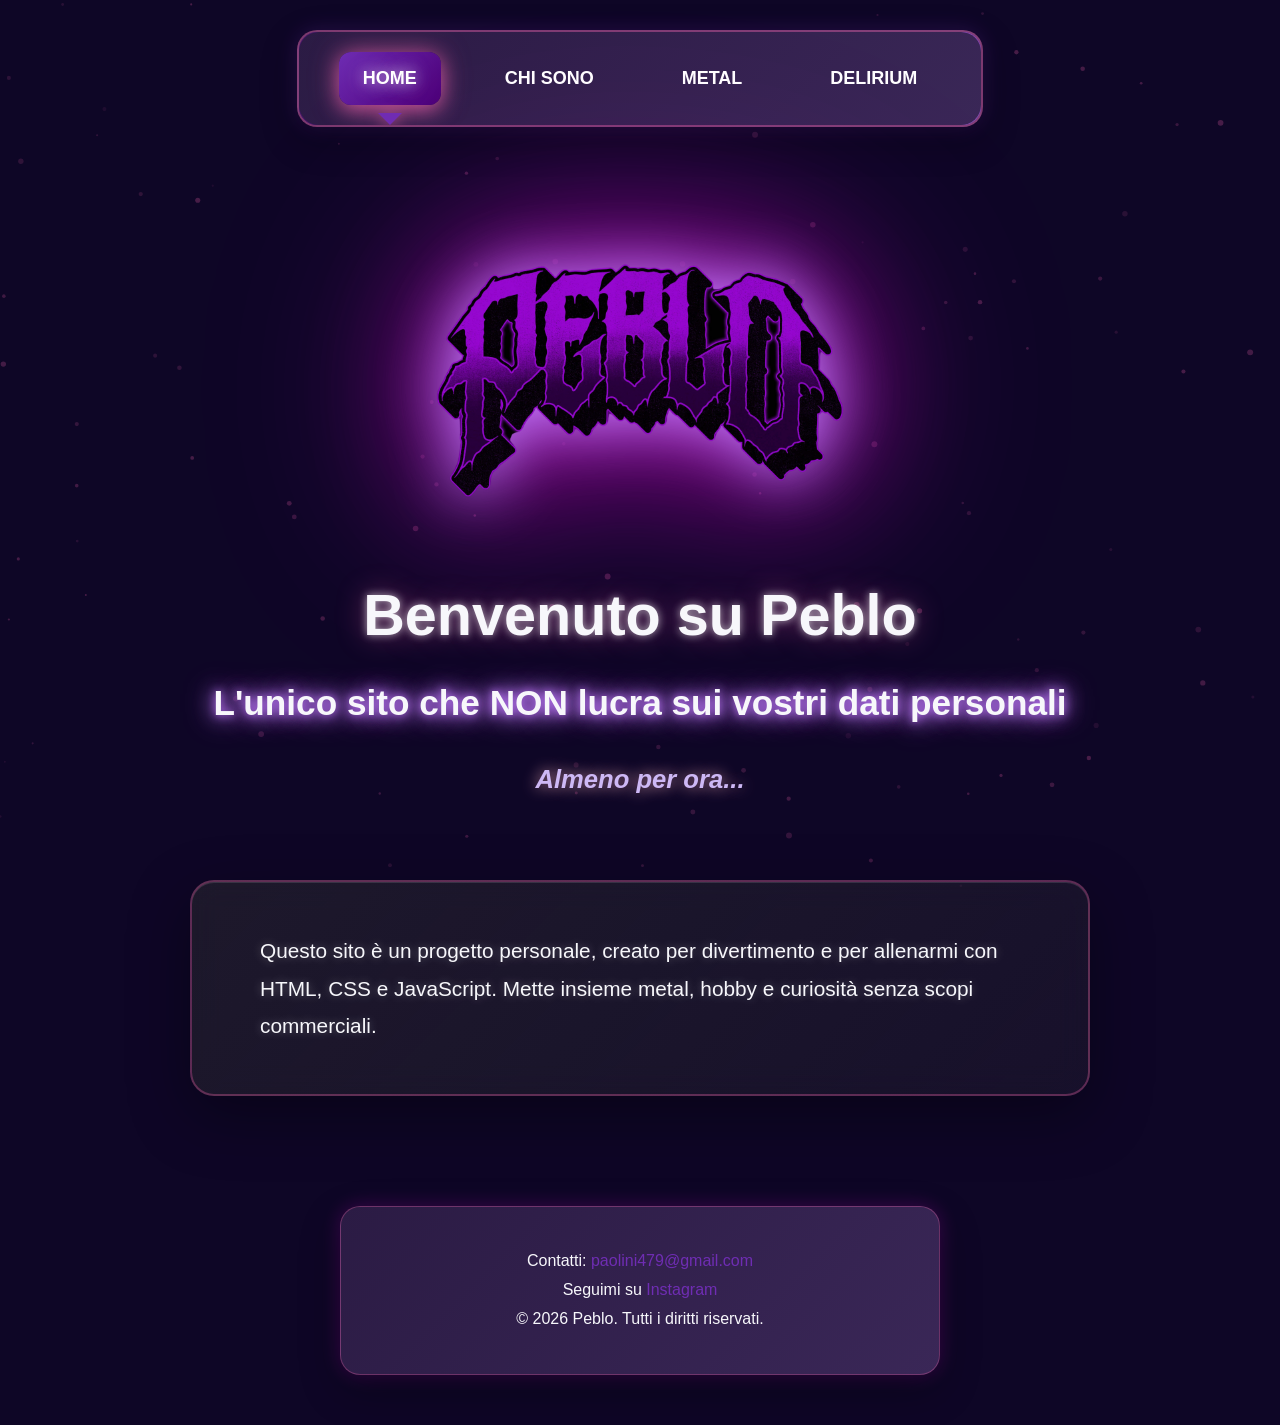
<file: index.html>
<!DOCTYPE html>
<html lang="it">
<head>
    <meta charset="UTF-8">
    <meta name="viewport" content="width=device-width, initial-scale=1.0">
    <meta name="description" content="Peblo The Site: progetto personale su tecnologia, metal e sviluppo web.">
    <title>Peblo The Site</title>
    <link rel="stylesheet" href="stilehomepage.css">
    <script src="index.js" defer></script>
</head>
<body>
    <div class="page-container">
        <header class="header">
            <nav class="navigation" aria-label="Navigazione principale">
                <ul class="nav-list">
                    <li class="nav-item active">
                        <a href="index.html" class="nav-link" aria-current="page">HOME</a>
                    </li>
                    <li class="nav-item">
                        <a href="aboutus.html" class="nav-link">CHI SONO</a>
                    </li>
                    <li class="nav-item">
                        <a href="metal.html" class="nav-link">METAL</a>
                    </li>
                    <li class="nav-item">
                        <a href="delirium.html" class="nav-link">DELIRIUM</a>
                    </li>
                </ul>
            </nav>
        </header>

        <main class="main-content" id="main-content">
            <section class="hero-section">
                <div class="logo-wrapper">
                    <img src="images/logo.png" alt="Logo Peblo" class="logo">
                </div>
                <div class="hero-content">
                    <h1 class="title-primary fade-in">Benvenuto su Peblo</h1>
                    <h2 class="title-secondary fade-in delay-1">L&apos;unico sito che NON lucra sui vostri dati personali</h2>
                    <h3 class="title-tertiary fade-in delay-2">Almeno per ora...</h3>
                </div>
            </section>

            <section class="content-section">
                <article class="content-box">
                    <div class="text-block">
                        <p class="description fade-in delay-3">
                            Questo sito è un progetto personale, creato per divertimento e per allenarmi con HTML, CSS e JavaScript. Mette insieme metal, hobby e curiosità senza scopi commerciali.
                        </p>
                    </div>
                </article>
            </section>
        </main>

        <footer class="footer">
            <div class="footer-content">
                <p class="footer-text">
                    Contatti: <a href="mailto:paolini479@gmail.com" class="footer-link">paolini479@gmail.com</a><br>
                    Seguimi su <a href="https://instagram.com/ilpeblo" target="_blank" rel="noopener noreferrer" class="footer-link">Instagram</a><br>
                    &copy; 2026 Peblo. Tutti i diritti riservati.
                </p>
            </div>
        </footer>
    </div>
</body>
</html>
</file>
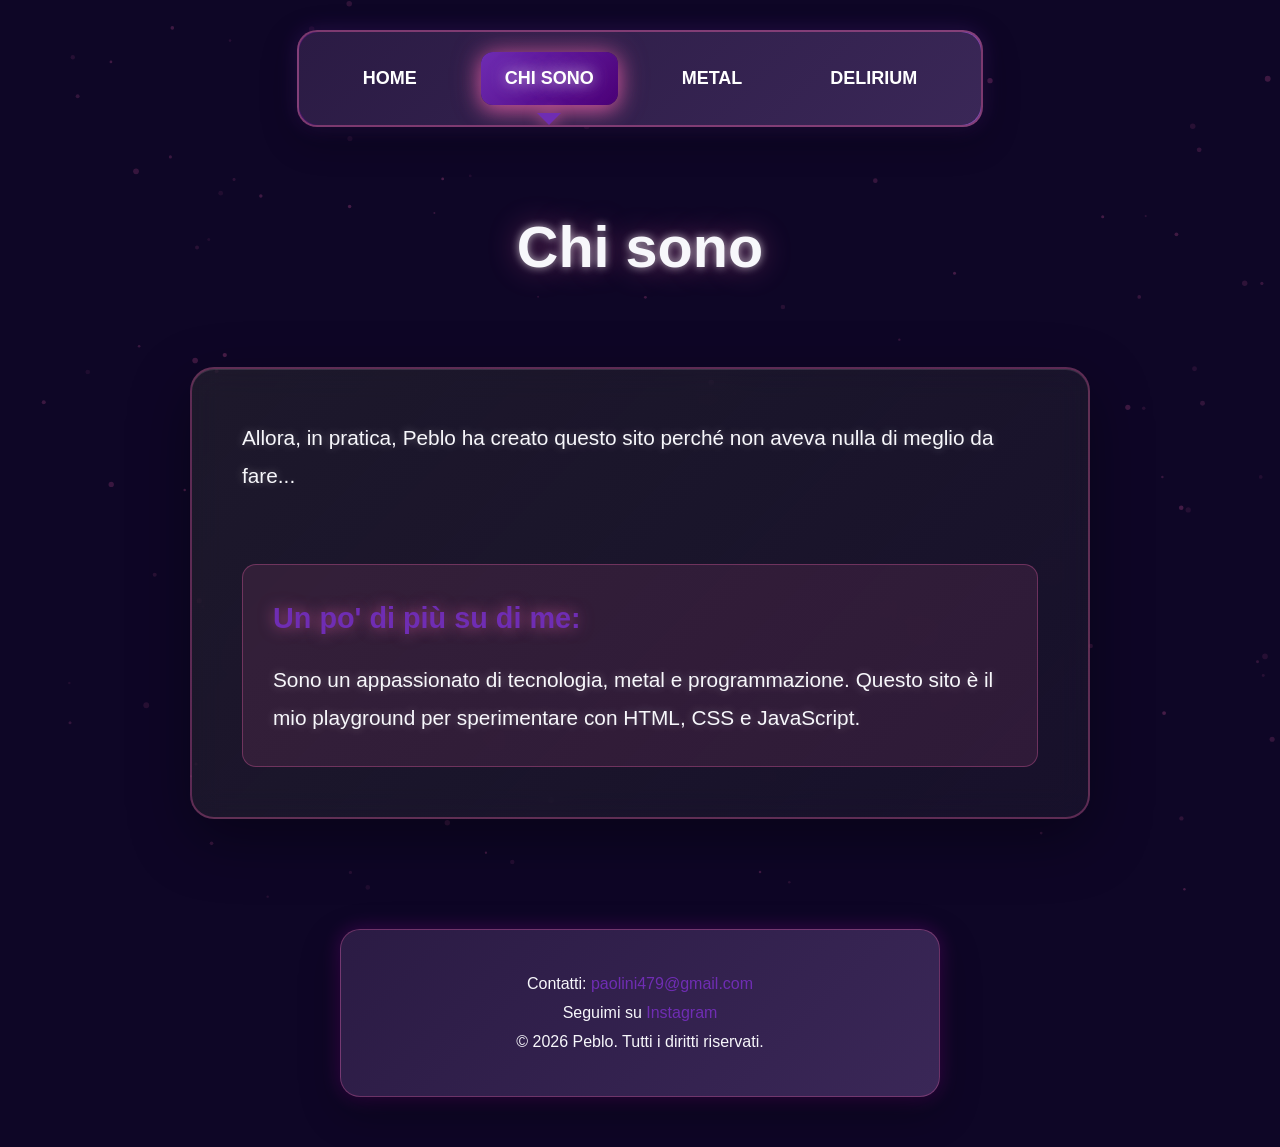
<file: aboutus.html>
<!DOCTYPE html>
<html lang="it">
<head>
    <meta charset="UTF-8">
    <meta name="viewport" content="width=device-width, initial-scale=1.0">
    <meta name="description" content="Chi e Peblo: tecnologia, metal e passione per la programmazione.">
    <title>Peblo - Chi Sono</title>
    <link rel="stylesheet" href="stilehomepage.css">
    <script src="index.js" defer></script>
</head>
<body>
    <div class="page-container">
        <header class="header">
            <nav class="navigation" aria-label="Navigazione principale">
                <ul class="nav-list">
                    <li class="nav-item">
                        <a href="index.html" class="nav-link">HOME</a>
                    </li>
                    <li class="nav-item active">
                        <a href="aboutus.html" class="nav-link" aria-current="page">CHI SONO</a>
                    </li>
                    <li class="nav-item">
                        <a href="metal.html" class="nav-link">METAL</a>
                    </li>
                    <li class="nav-item">
                        <a href="delirium.html" class="nav-link">DELIRIUM</a>
                    </li>
                </ul>
            </nav>
        </header>

        <main class="main-content" id="main-content">
            <section class="hero-section">
                <div class="hero-content">
                    <h1 class="title-primary fade-in">Chi sono</h1>
                </div>
            </section>

            <section class="content-section">
                <article class="content-box">
                    <div class="about-content">
                        <p class="description fade-in delay-1">
                            Allora, in pratica, Peblo ha creato questo sito perché non aveva nulla di meglio da fare...
                        </p>
                        <section class="about-details fade-in delay-2">
                            <h2 class="subtitle">Un po&apos; di più su di me:</h2>
                            <p class="description">
                                Sono un appassionato di tecnologia, metal e programmazione. Questo sito è il mio playground per sperimentare con HTML, CSS e JavaScript.
                            </p>
                        </section>
                    </div>
                </article>
            </section>
        </main>

        <footer class="footer">
            <div class="footer-content">
                <p class="footer-text">
                    Contatti: <a href="mailto:paolini479@gmail.com" class="footer-link">paolini479@gmail.com</a><br>
                    Seguimi su <a href="https://instagram.com/ilpeblo" target="_blank" rel="noopener noreferrer" class="footer-link">Instagram</a><br>
                    &copy; 2026 Peblo. Tutti i diritti riservati.
                </p>
            </div>
        </footer>
    </div>
</body>
</html>
</file>
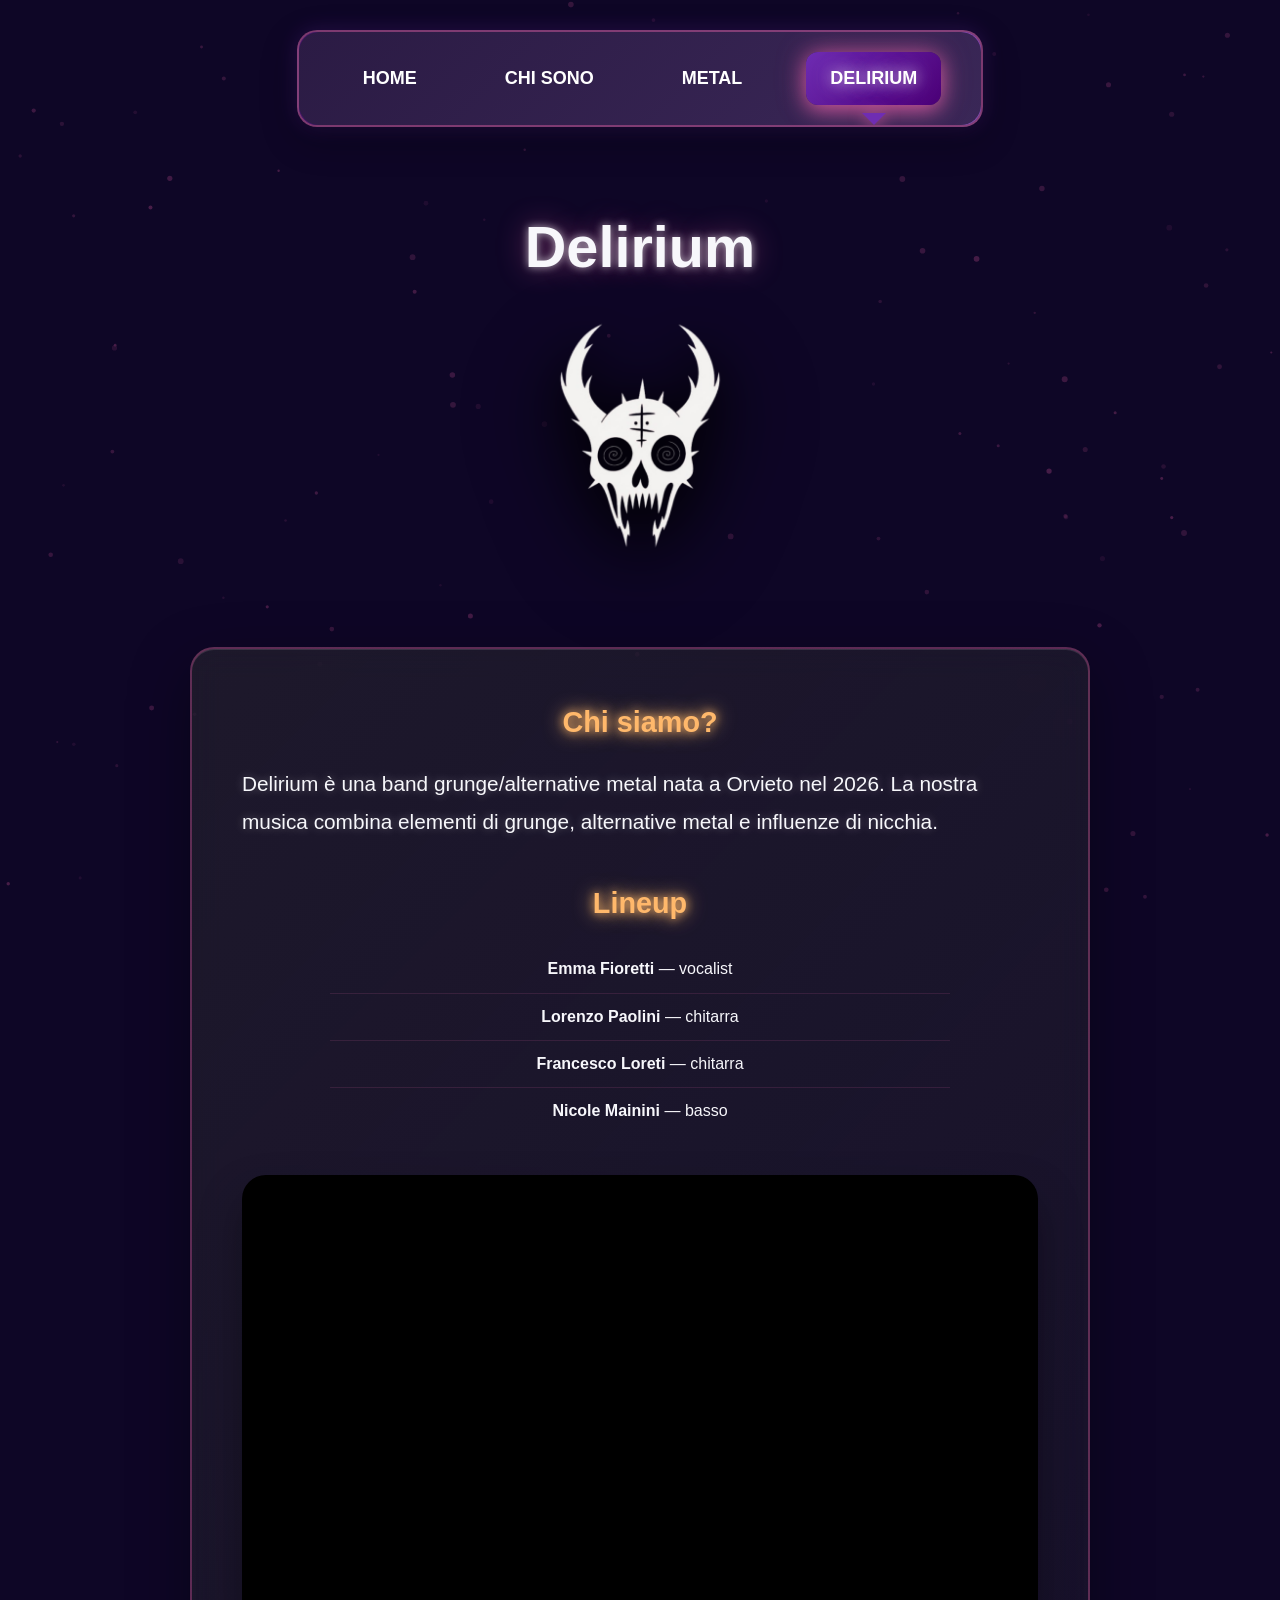
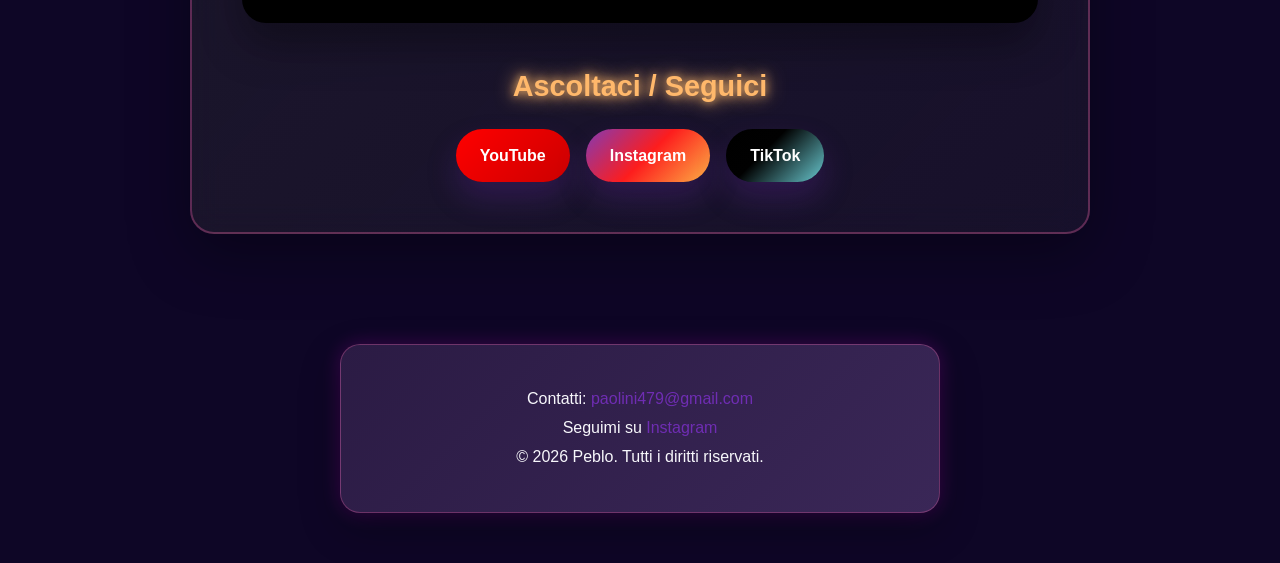
<file: delirium.html>
<!DOCTYPE html>
<html lang="it">
<head>
    <meta charset="UTF-8">
    <meta name="viewport" content="width=device-width, initial-scale=1.0">
    <meta name="description" content="Scopri Delirium, la band grunge/alternative metal di Orvieto. Ascolta la loro musica, guarda i video e seguici sui social media.">
    <title>Peblo - Delirium</title>
    <link rel="stylesheet" href="stilehomepage.css">
    <script src="index.js" defer></script>
</head>
<body>
    <div class="page-container">
        <header class="header">
            <nav class="navigation" aria-label="Navigazione principale">
                <ul class="nav-list">
                    <li class="nav-item">
                        <a href="index.html" class="nav-link">HOME</a>
                    </li>
                    <li class="nav-item">
                        <a href="aboutus.html" class="nav-link">CHI SONO</a>
                    </li>
                    <li class="nav-item">
                        <a href="metal.html" class="nav-link">METAL</a>
                    </li>
                    <li class="nav-item active">
                        <a href="delirium.html" class="nav-link" aria-current="page">DELIRIUM</a>
                    </li>
                </ul>
            </nav>
        </header>

        <main class="main-content" id="main-content">
            <section class="hero-section">
                <div class="hero-content">
                    <div class="hero-title-with-logo fade-in">
                        <h1 class="title-primary">Delirium</h1>
                        <img src="images/deliriumlogo.png" alt="Logo Delirium" class="delirium-logo">
                    </div>
                </div>
            </section>

            <section class="content-section">
                <article class="content-box">
                    <div class="metal-content">
                        <section class="bands-section fade-in delay-4">
                            <h2 class="subtitle metal-subtitle">Chi siamo?</h2>
                            <p class="description">
                                Delirium è una band grunge/alternative metal nata a Orvieto nel 2026. La nostra musica combina elementi di grunge, alternative metal e influenze di nicchia.
                            </p>
                        </section>

                        <section class="bands-section fade-in delay-4">
                            <h2 class="subtitle metal-subtitle">Lineup</h2>
                            <ul class="band-list">
                                <li><strong>Emma Fioretti</strong> — vocalist</li>
                                <li><strong>Lorenzo Paolini</strong> — chitarra</li>
                                <li><strong>Francesco Loreti</strong> — chitarra</li>
                                <li><strong>Nicole Mainini</strong> — basso</li>
                            </ul>
                        </section>

                        <section class="bands-section fade-in delay-4">
                            <div class="video-player">
                                <iframe
                                    src="https://www.youtube.com/embed/uw5LBiUUADI?si=-y37rN3elTQa0iTw"
                                    title="Video Delirium"
                                    allow="accelerometer; autoplay; clipboard-write; encrypted-media; gyroscope; picture-in-picture"
                                    allowfullscreen>
                                </iframe>
                            </div>
                        </section>

                        <section class="bands-section fade-in delay-3">
                            <h2 class="subtitle metal-subtitle">Ascoltaci / Seguici</h2>
                            <div class="band-actions">
                                <a href="https://www.youtube.com/@0Delirium-u1p" target="_blank" rel="noopener noreferrer" class="band-action youtube">YouTube</a>
                                <a href="https://instagram.com/0delirium_" target="_blank" rel="noopener noreferrer" class="band-action instagram">Instagram</a>
                                <a href="https://www.tiktok.com/@0delirium_" target="_blank" rel="noopener noreferrer" class="band-action tiktok">TikTok</a>
                            </div>
                        </section>
                    </div>
                </article>
            </section>
        </main>

        <footer class="footer">
            <div class="footer-content">
                <p class="footer-text">
                    Contatti: <a href="mailto:paolini479@gmail.com" class="footer-link">paolini479@gmail.com</a><br>
                    Seguimi su <a href="https://instagram.com/ilpeblo" target="_blank" rel="noopener noreferrer" class="footer-link">Instagram</a><br>
                    &copy; 2026 Peblo. Tutti i diritti riservati.
                </p>
            </div>
        </footer>
    </div>
</body>
</html>
</file>
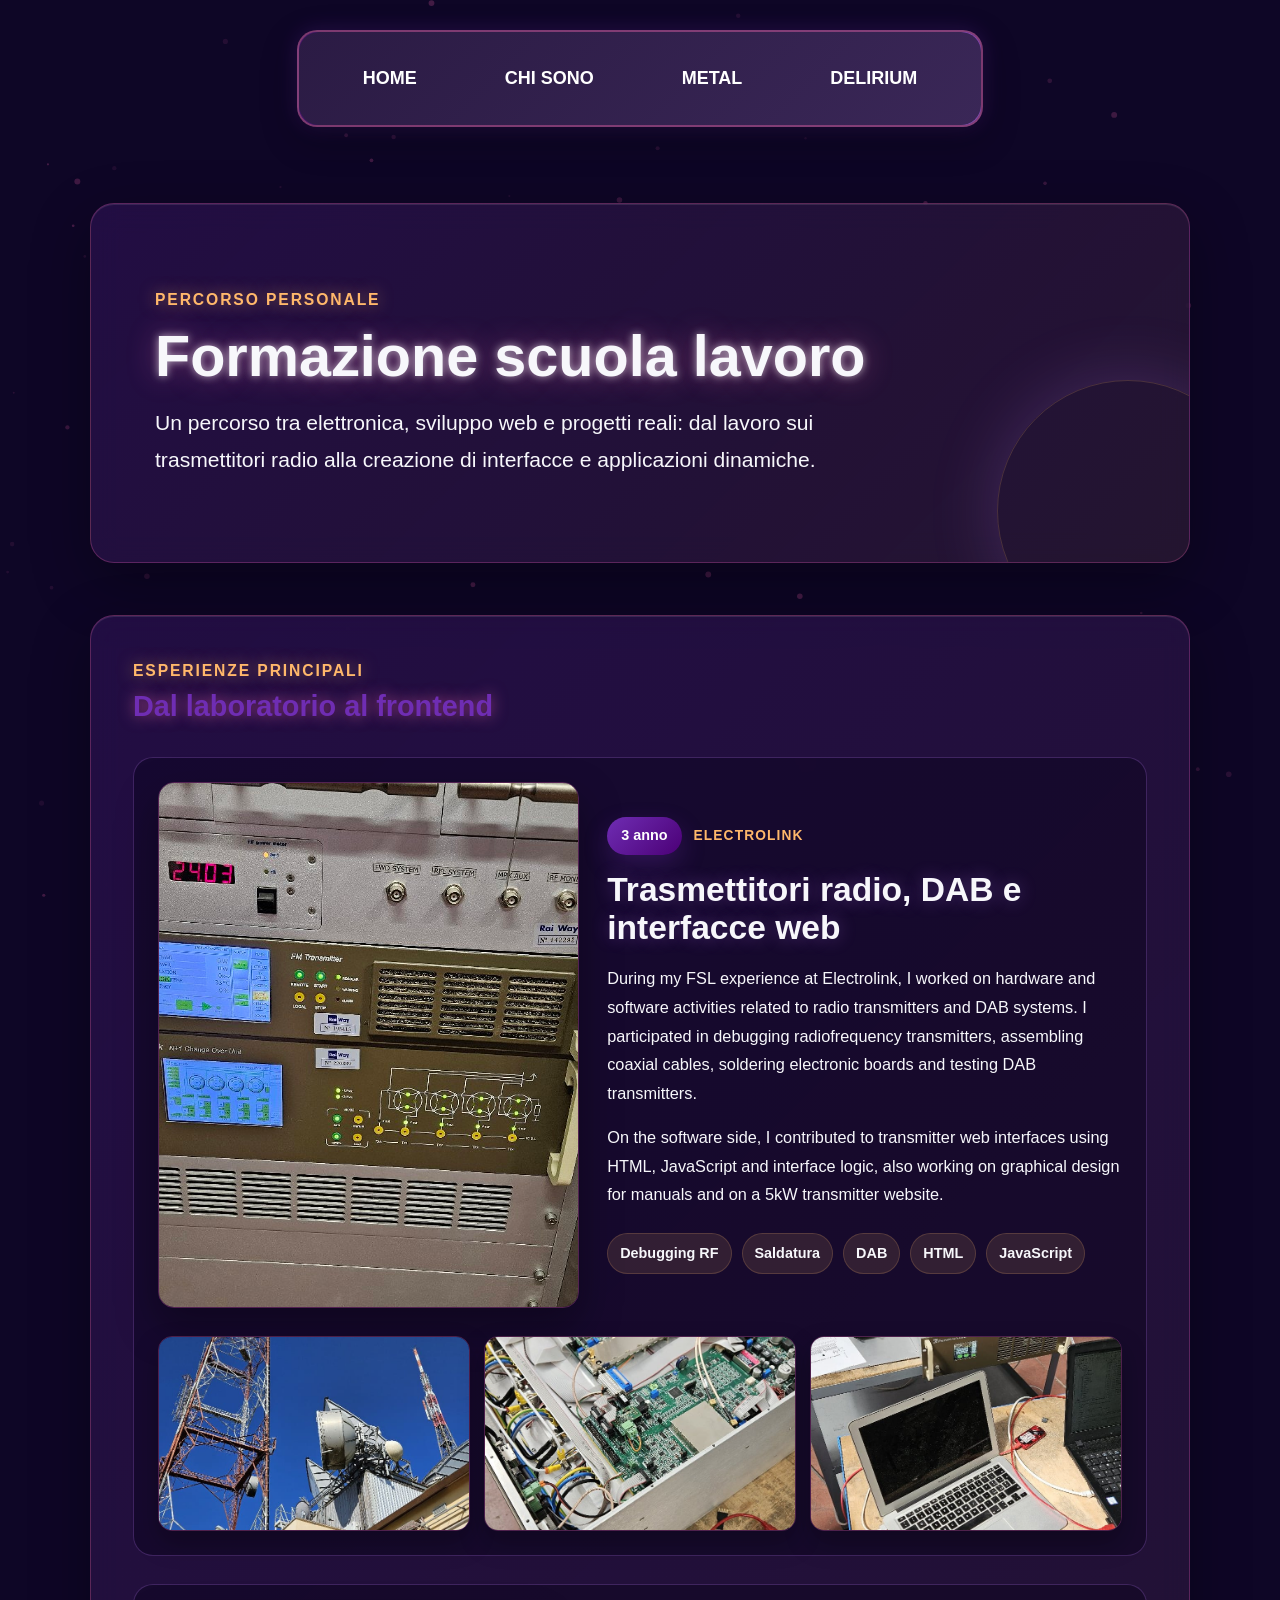
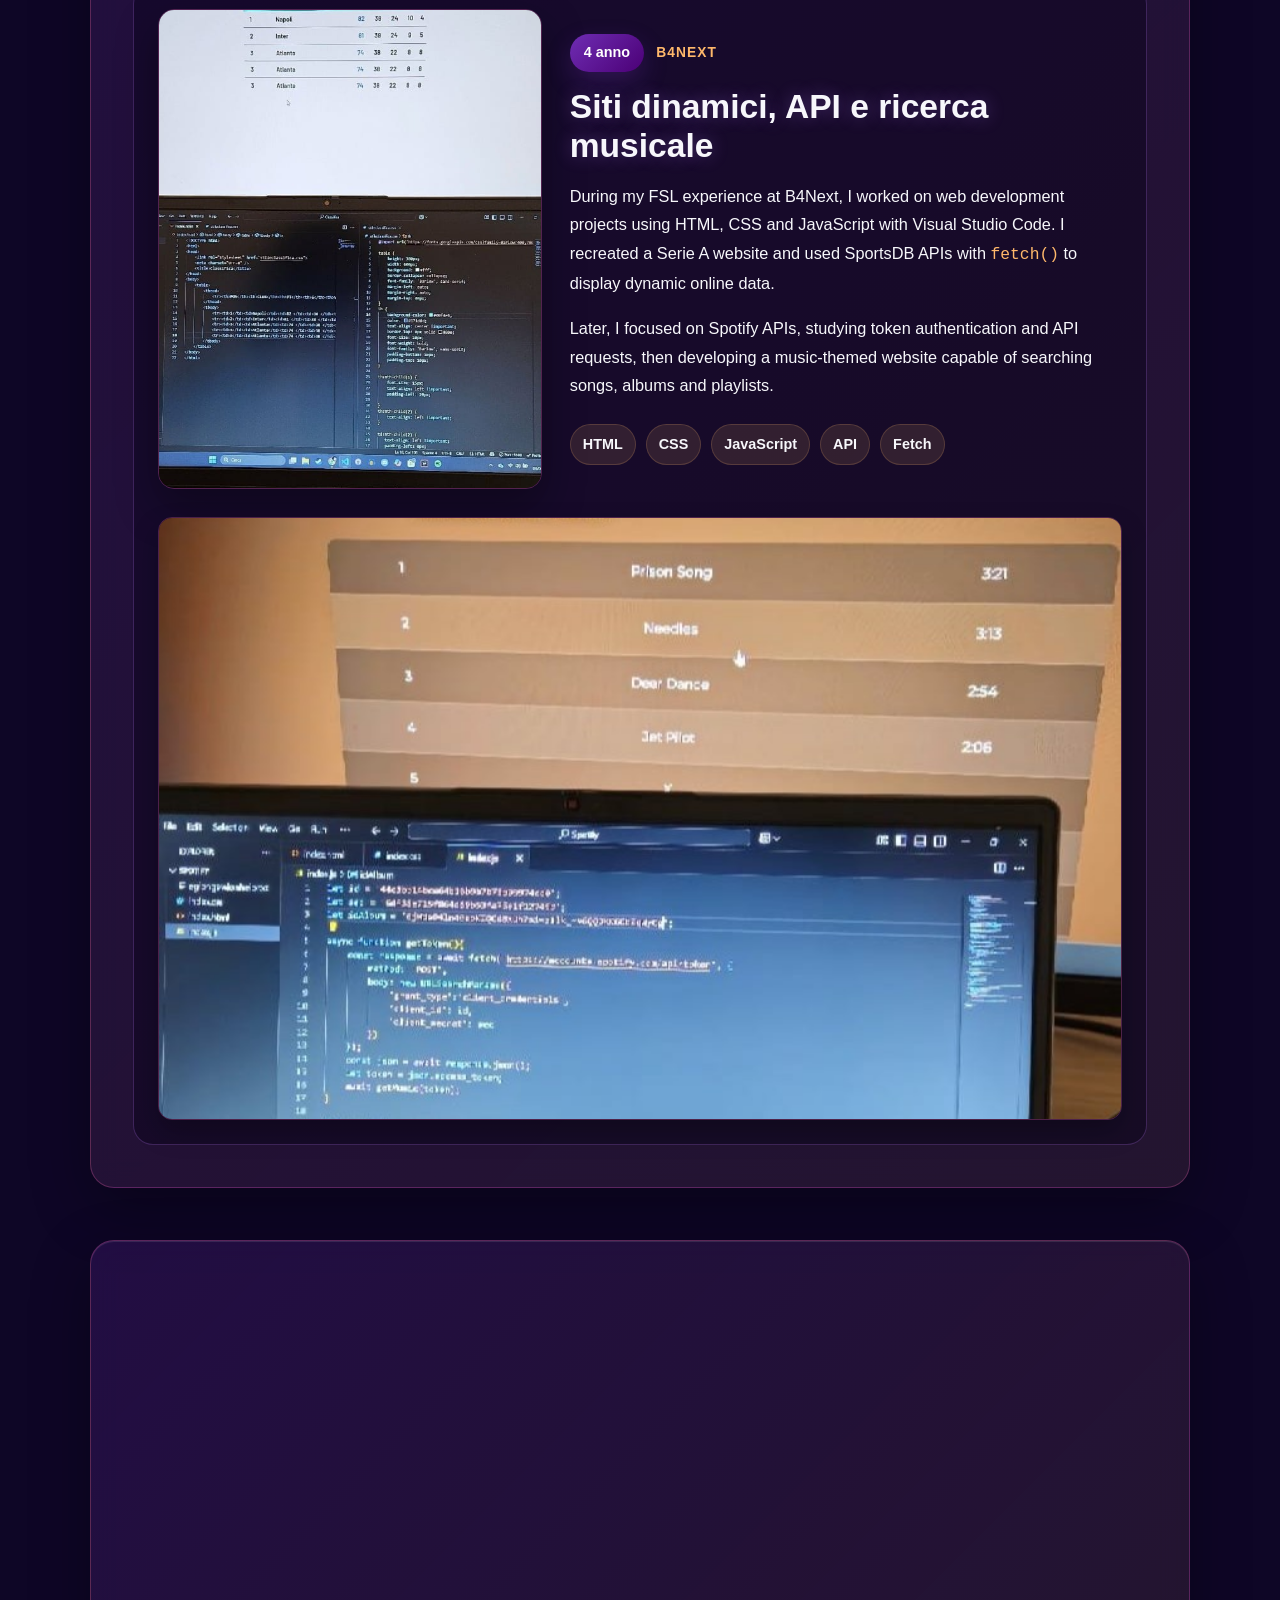
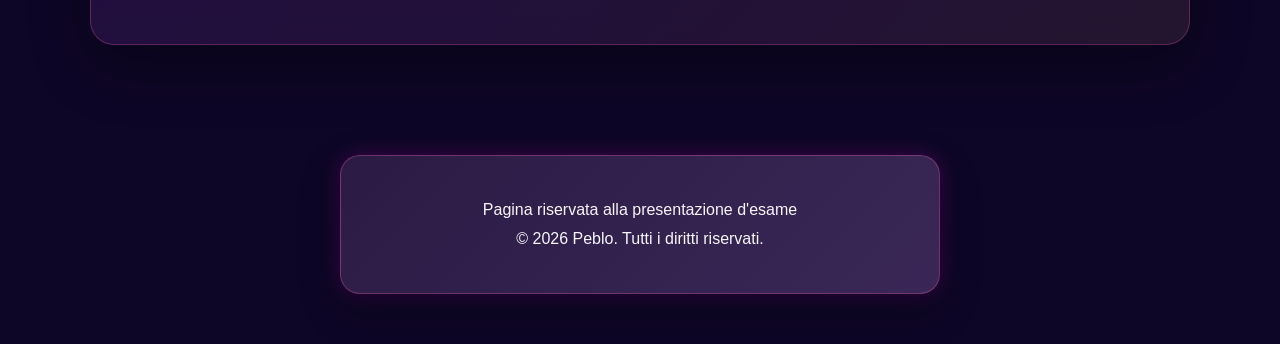
<file: esame.html>
<!DOCTYPE html>
<html lang="it">
<head>
    <meta charset="UTF-8">
    <meta name="viewport" content="width=device-width, initial-scale=1.0">
    <meta name="description" content="Percorso segreto per l'esame: esperienze di formazione scuola lavoro nei cinque anni di superiori.">
    <title>Peblo - Percorso Esame</title>
    <link rel="stylesheet" href="stilehomepage.css">
    <script src="index.js" defer></script>
</head>
<body>
    <div class="page-container">
        <header class="header">
            <nav class="navigation" aria-label="Navigazione principale">
                <ul class="nav-list">
                    <li class="nav-item">
                        <a href="index.html" class="nav-link">HOME</a>
                    </li>
                    <li class="nav-item">
                        <a href="aboutus.html" class="nav-link">CHI SONO</a>
                    </li>
                    <li class="nav-item">
                        <a href="metal.html" class="nav-link">METAL</a>
                    </li>
                    <li class="nav-item">
                        <a href="delirium.html" class="nav-link">DELIRIUM</a>
                    </li>
                </ul>
            </nav>
        </header>

        <main class="main-content exam-page" id="main-content">
            <section class="exam-hero" aria-labelledby="exam-title">
                <div class="exam-hero__copy">
                    <p class="exam-kicker fade-in">Percorso personale</p>
                    <h1 class="title-primary fade-in delay-1" id="exam-title">Formazione scuola lavoro</h1>
                    <p class="exam-hero__lead fade-in delay-2">
                        Un percorso tra elettronica, sviluppo web e progetti reali: dal lavoro sui trasmettitori radio alla creazione di interfacce e applicazioni dinamiche.
                    </p>
                </div>
            </section>

            <section class="exam-section" aria-labelledby="exam-path-title">
                <div class="exam-section__heading fade-in">
                    <p class="exam-kicker">Esperienze principali</p>
                    <h2 class="subtitle" id="exam-path-title">Dal laboratorio al frontend</h2>
                </div>

                <div class="exam-journey">
                    <article class="exam-card exam-card--featured fade-in delay-1">
                        <div class="exam-card__media">
                            <button class="exam-photo-button" type="button">
                                <img src="images/electrolink-1.jpeg" alt="Attivit&agrave; PCTO presso Electrolink" class="exam-card__image" loading="lazy">
                            </button>
                        </div>
                        <div class="exam-card__body">
                            <div class="exam-card__topline">
                                <span class="exam-year-badge">3 anno</span>
                                <span class="exam-year__label">Electrolink</span>
                            </div>
                            <h3 class="exam-card__title">Trasmettitori radio, DAB e interfacce web</h3>
                            <p class="exam-card__text">
                                During my FSL experience at Electrolink, I worked on hardware and software activities related to radio transmitters and DAB systems. I participated in debugging radiofrequency transmitters, assembling coaxial cables, soldering electronic boards and testing DAB transmitters.
                            </p>
                            <p class="exam-card__text">
                                On the software side, I contributed to transmitter web interfaces using HTML, JavaScript and interface logic, also working on graphical design for manuals and on a 5kW transmitter website.
                            </p>
                            <ul class="exam-tags" aria-label="Competenze Electrolink">
                                <li>Debugging RF</li>
                                <li>Saldatura</li>
                                <li>DAB</li>
                                <li>HTML</li>
                                <li>JavaScript</li>
                            </ul>
                        </div>
                        <div class="exam-gallery" aria-label="Galleria Electrolink">
                            <button class="exam-photo-button" type="button">
                                <img src="images/electrolink-2.jpeg" alt="Foto 2 esperienza Electrolink" class="exam-gallery__image" loading="lazy">
                            </button>
                            <button class="exam-photo-button" type="button">
                                <img src="images/electrolink-3.jpeg" alt="Foto 3 esperienza Electrolink" class="exam-gallery__image" loading="lazy">
                            </button>
                            <button class="exam-photo-button" type="button">
                                <img src="images/electrolink-4.jpeg" alt="Foto 4 esperienza Electrolink" class="exam-gallery__image" loading="lazy">
                            </button>
                        </div>
                    </article>

                    <article class="exam-card fade-in delay-2">
                        <div class="exam-card__media">
                            <button class="exam-photo-button" type="button">
                                <img src="images/b4next1.jpeg" alt="Progetto web durante il PCTO presso B4Next" class="exam-card__image" loading="lazy">
                            </button>
                        </div>
                        <div class="exam-card__body">
                            <div class="exam-card__topline">
                                <span class="exam-year-badge">4 anno</span>
                                <span class="exam-year__label">B4Next</span>
                            </div>
                            <h3 class="exam-card__title">Siti dinamici, API e ricerca musicale</h3>
                            <p class="exam-card__text">
                                During my FSL experience at B4Next, I worked on web development projects using HTML, CSS and JavaScript with Visual Studio Code. I recreated a Serie A website and used SportsDB APIs with <code>fetch()</code> to display dynamic online data.
                            </p>
                            <p class="exam-card__text">
                                Later, I focused on Spotify APIs, studying token authentication and API requests, then developing a music-themed website capable of searching songs, albums and playlists.
                            </p>
                            <ul class="exam-tags" aria-label="Competenze B4Next">
                                <li>HTML</li>
                                <li>CSS</li>
                                <li>JavaScript</li>
                                <li>API</li>
                                <li>Fetch</li>
                            </ul>
                        </div>
                        <div class="exam-gallery" aria-label="Galleria B4Next">
                            <button class="exam-photo-button" type="button">
                                <img src="images/b4next2.jpeg" alt="Foto 2 esperienza B4Next" class="exam-gallery__image" loading="lazy">
                            </button>
                        </div>
                    </article>
                </div>
            </section>

            <section class="exam-section" aria-labelledby="exam-skills-title">
                <div class="exam-section__heading fade-in">
                    <p class="exam-kicker">Risultato</p>
                    <h2 class="subtitle" id="exam-skills-title">Competenze acquisite</h2>
                </div>

                <div class="exam-skill-board">
                    <article class="exam-skill fade-in delay-1">
                        <span class="exam-skill__number">01</span>
                        <h3 class="exam-skill__title">Frontend</h3>
                        <p>HTML, CSS, JavaScript e costruzione di interfacce usabili.</p>
                    </article>
                    <article class="exam-skill fade-in delay-2">
                        <span class="exam-skill__number">02</span>
                        <h3 class="exam-skill__title">Dati dinamici</h3>
                        <p>Integrazione API, richieste online e gestione dei risultati.</p>
                    </article>
                    <article class="exam-skill fade-in delay-3">
                        <span class="exam-skill__number">03</span>
                        <h3 class="exam-skill__title">Elettronica</h3>
                        <p>Debugging, test, trasmettitori radio e basi dei sistemi DAB.</p>
                    </article>
                    <article class="exam-skill fade-in delay-4">
                        <span class="exam-skill__number">04</span>
                        <h3 class="exam-skill__title">Metodo</h3>
                        <p>Precisione, autonomia, lavoro in team e problem solving.</p>
                    </article>
                </div>
            </section>

        </main>

        <footer class="footer">
            <div class="footer-content">
                <p class="footer-text">
                    Pagina riservata alla presentazione d'esame<br>
                    &copy; 2026 Peblo. Tutti i diritti riservati.
                </p>
            </div>
        </footer>
    </div>
</body>
</html>
</file>
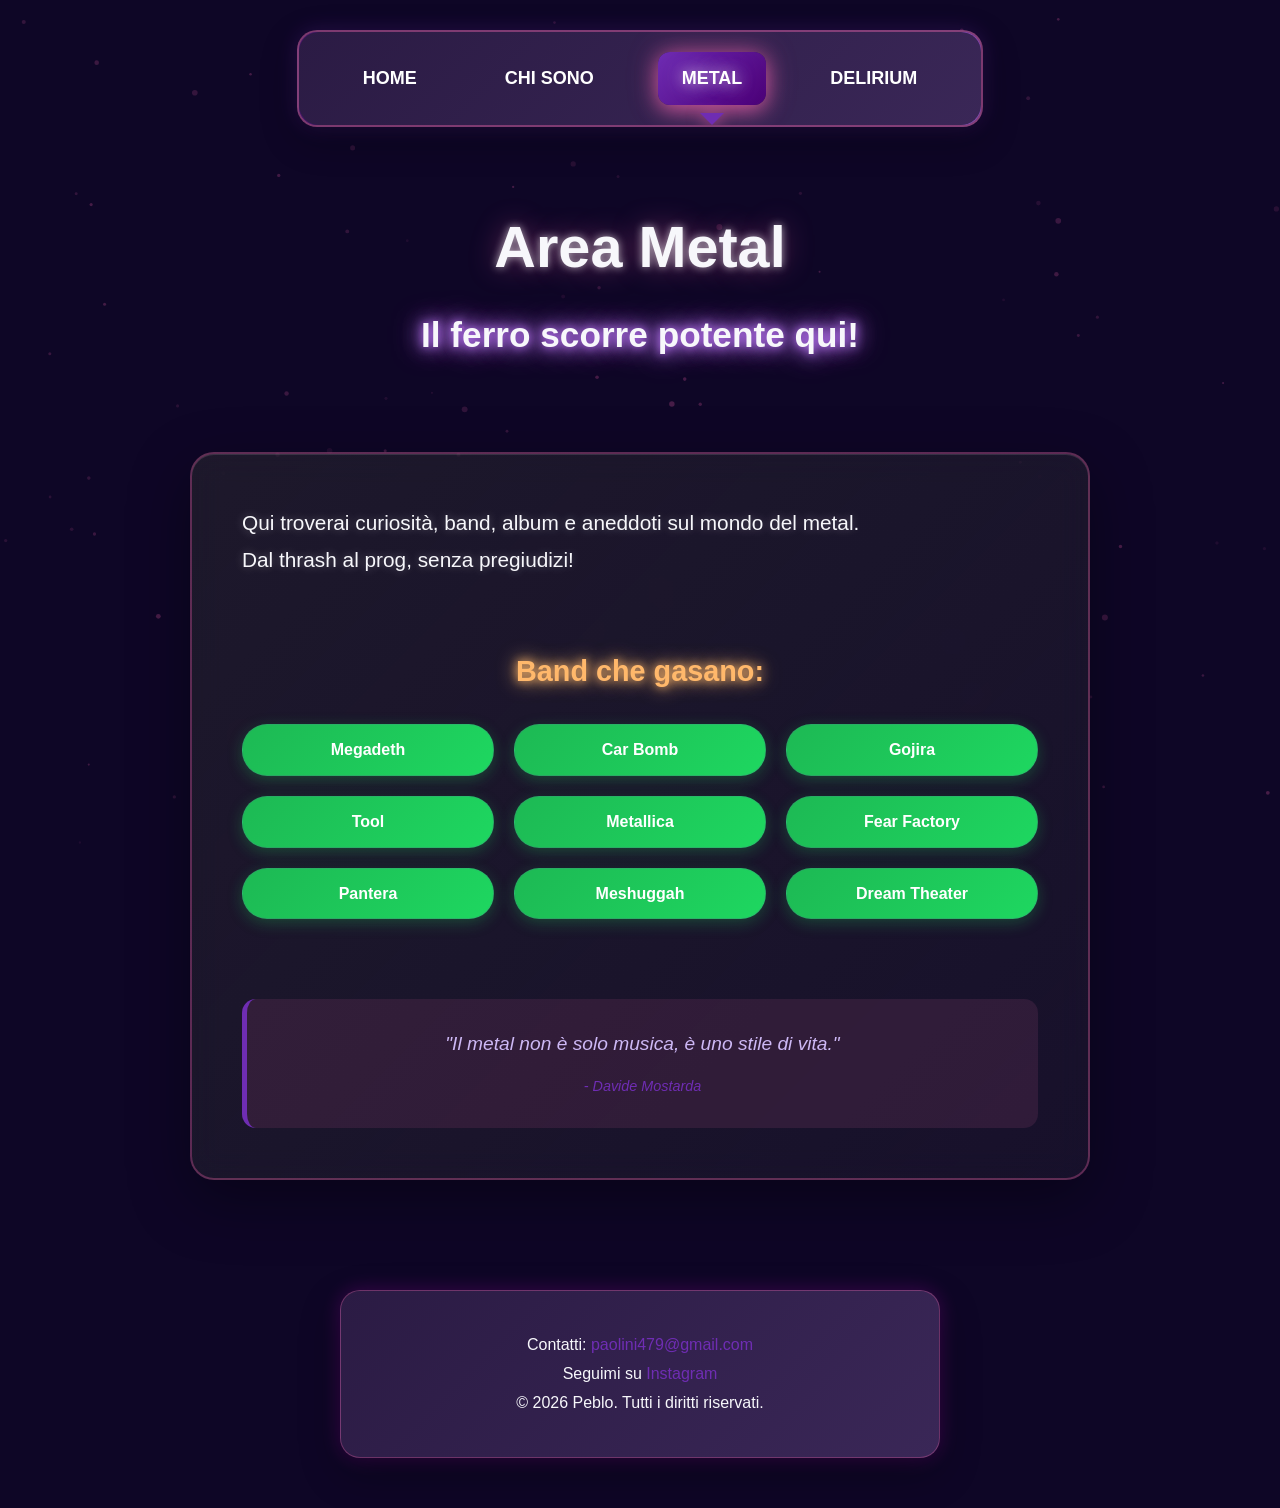
<file: metal.html>
<!DOCTYPE html>
<html lang="it">
<head>
    <meta charset="UTF-8">
    <meta name="viewport" content="width=device-width, initial-scale=1.0">
    <meta name="description" content="Area metal di Peblo: band consigliate, curiosit&agrave; e citazioni.">
    <title>Peblo - Area Metal</title>
    <link rel="stylesheet" href="stilehomepage.css">
    <script src="index.js" defer></script>
</head>
<body>
    <div class="page-container">
        <header class="header">
            <nav class="navigation" aria-label="Navigazione principale">
                <ul class="nav-list">
                    <li class="nav-item">
                        <a href="index.html" class="nav-link">HOME</a>
                    </li>
                    <li class="nav-item">
                        <a href="aboutus.html" class="nav-link">CHI SONO</a>
                    </li>
                    <li class="nav-item active">
                        <a href="metal.html" class="nav-link" aria-current="page">METAL</a>
                    </li>
                    <li class="nav-item">
                        <a href="delirium.html" class="nav-link">DELIRIUM</a>
                    </li>
                </ul>
            </nav>
        </header>

        <main class="main-content" id="main-content">
            <section class="hero-section">
                <div class="hero-content">
                    <h1 class="title-primary fade-in">Area Metal</h1>
                    <h2 class="title-secondary fade-in delay-1">Il ferro scorre potente qui!</h2>
                </div>
            </section>

            <section class="content-section">
                <article class="content-box">
                    <div class="metal-content">
                        <p class="description fade-in delay-2">
                            Qui troverai curiosit&agrave;, band, album e aneddoti sul mondo del metal.<br>
                            Dal thrash al prog, senza pregiudizi!
                        </p>

                        <section class="bands-section fade-in delay-3">
                            <h2 class="subtitle metal-subtitle">Band che gasano:</h2>
                            <div class="bands-grid">
                                <a href="https://open.spotify.com/artist/1Yox196W7bzVNZI7RBaPnf" target="_blank" rel="noopener noreferrer" class="band-item spotify-link">Megadeth</a>
                                <a href="https://open.spotify.com/artist/5r1fQsxkiQl0VwUlERnDBP" target="_blank" rel="noopener noreferrer" class="band-item spotify-link">Car Bomb</a>
                                <a href="https://open.spotify.com/artist/0GDGKpJFhVpcjIGF8N6Ewt" target="_blank" rel="noopener noreferrer" class="band-item spotify-link">Gojira</a>
                                <a href="https://open.spotify.com/artist/2yEwvVSSSUkcLeSTNyHKh8" target="_blank" rel="noopener noreferrer" class="band-item spotify-link">Tool</a>
                                <a href="https://open.spotify.com/artist/2ye2Wgw4gimLv2eAKyk1NB" target="_blank" rel="noopener noreferrer" class="band-item spotify-link">Metallica</a>
                                <a href="https://open.spotify.com/artist/74Hj7BmnUXyx2udrIEIKwX" target="_blank" rel="noopener noreferrer" class="band-item spotify-link">Fear Factory</a>
                                <a href="https://open.spotify.com/artist/14pVkFUHDL207LzLHtSR4t" target="_blank" rel="noopener noreferrer" class="band-item spotify-link">Pantera</a>
                                <a href="https://open.spotify.com/artist/3ggwAqZD3lyT2sbovlmfQY" target="_blank" rel="noopener noreferrer" class="band-item spotify-link">Meshuggah</a>
                                <a href="https://open.spotify.com/artist/2aaLAng2L2aWD2FClzwiep" target="_blank" rel="noopener noreferrer" class="band-item spotify-link">Dream Theater</a>
                            </div>
                        </section>

                        <section class="metal-quote fade-in delay-4">
                            <blockquote>
                                "Il metal non &egrave; solo musica, &egrave; uno stile di vita."<br>
                                <cite>- Davide Mostarda</cite>
                            </blockquote>
                        </section>
                    </div>
                </article>
            </section>
        </main>

        <footer class="footer">
            <div class="footer-content">
                <p class="footer-text">
                    Contatti: <a href="mailto:paolini479@gmail.com" class="footer-link">paolini479@gmail.com</a><br>
                    Seguimi su <a href="https://instagram.com/ilpeblo" target="_blank" rel="noopener noreferrer" class="footer-link">Instagram</a><br>
                    &copy; 2026 Peblo. Tutti i diritti riservati.
                </p>
            </div>
        </footer>
    </div>
</body>
</html>
</file>
<file: stilehomepage.css>
:root {
    --color-page-bg: #0e0626;
    --color-panel-start: #2b1b44;
    --color-panel-end: #3a2757;
    --color-text-primary: #F7F7FB;
    --color-text-muted: #CDB8F5;
    --color-brand: #6F2DB3;
    --color-brand-dark: #4B0076;
    --color-brand-light: #C27BFF;
    --color-accent-warm: #FFB86B;
    --color-spotify: #1db954;
    --color-spotify-light: #1ed760;
    --radius-panel: 24px;
    --radius-card: 14px;
    --shadow-soft: 0 12px 36px rgba(0, 0, 0, 0.3);
    --shadow-glow: 0 0 22px rgba(111, 45, 179, 0.28);
    --color-glow-pink: rgba(255, 105, 180, 0.38);
    --transition-standard: 0.35s cubic-bezier(0.4, 0, 0.2, 1);
}

* {
    margin: 0;
    padding: 0;
    box-sizing: border-box;
}

html {
    height: 100%;
    scroll-behavior: smooth;
    scrollbar-width: none;
}

html::-webkit-scrollbar,
body::-webkit-scrollbar {
    display: none;
}

body {
    min-height: 100vh;
    overflow-x: hidden;
    position: relative;
    color: var(--color-text-primary);
    line-height: 1.6;
    font-family: Verdana, Geneva, Tahoma, sans-serif;
    background: var(--color-page-bg);
}

.particle-canvas {
    position: fixed;
    inset: 0;
    width: 100%;
    height: 100%;
    z-index: -1;
    opacity: 0.35;
    pointer-events: none;
}

.page-container {
    min-height: 100vh;
    max-width: 1400px;
    margin: 0 auto;
    padding: 0 20px;
    display: flex;
    flex-direction: column;
}

.header {
    display: flex;
    justify-content: center;
    padding: 30px 0;
}

.navigation {
    position: relative;
    overflow: hidden;
    padding: 20px 40px;
    border-radius: 20px;
    border: 2px solid var(--color-glow-pink);
    background: linear-gradient(135deg, var(--color-panel-start), var(--color-panel-end));
    box-shadow:
        var(--shadow-soft),
        var(--shadow-glow),
        inset 0 1px 0 rgba(255, 255, 255, 0.1);
    backdrop-filter: blur(15px);
}

.navigation::before {
    content: "";
    position: absolute;
    inset: -2px;
    z-index: -2;
    opacity: 0.6;
    border-radius: 22px;
    background: linear-gradient(
        45deg,
        var(--color-brand),
        var(--color-brand-dark),
        var(--color-brand-light),
        #9400d3,
        var(--color-brand),
        var(--color-brand-dark),
        var(--color-brand-light),
        #9400d3
    );
    background-size: 400% 400%;
    animation: navGlow 4s ease-in-out infinite;
}

.navigation::after {
    content: "";
    position: absolute;
    inset: 0;
    z-index: -1;
    border-radius: 20px;
    background: linear-gradient(135deg, var(--color-panel-start), var(--color-panel-end));
}

.nav-list {
    display: flex;
    gap: 40px;
    list-style: none;
    align-items: center;
}

.nav-item {
    position: relative;
}

.nav-link {
    display: block;
    position: relative;
    isolation: isolate;
    overflow: hidden;
    padding: 12px 24px;
    border-radius: 12px;
    color: #fff;
    font-size: 18px;
    font-weight: 700;
    text-decoration: none;
    transition:
        transform var(--transition-standard),
        box-shadow var(--transition-standard),
        background-color var(--transition-standard),
        text-shadow var(--transition-standard);
}

.nav-link::before {
    content: "";
    position: absolute;
    top: 0;
    left: -100%;
    width: 100%;
    height: 100%;
    z-index: -1;
    background: linear-gradient(90deg, transparent, rgba(255, 105, 180, 0.45), transparent);
    transition: left 0.6s;
}

.nav-link:hover::before {
    left: 100%;
}

.nav-link:hover {
    transform: translateY(-3px);
    background: rgba(255, 105, 180, 0.25);
    text-shadow:
        0 0 10px var(--color-brand),
        0 0 20px var(--color-brand),
        0 0 30px var(--color-brand);
    box-shadow:
        0 8px 25px rgba(255, 105, 180, 0.5),
        0 0 20px rgba(255, 105, 180, 0.3);
}

.nav-link:focus-visible {
    outline: 2px solid var(--color-brand);
    outline-offset: 3px;
}

.nav-link.is-pressed {
    transform: scale(0.96) translateY(-1px);
}

.nav-ripple {
    position: absolute;
    border-radius: 50%;
    pointer-events: none;
    transform: scale(0);
    z-index: 0;
    background: radial-gradient(circle, rgba(255, 105, 180, 0.55) 0%, transparent 70%);
    animation: ripple 0.6s ease-out forwards;
}

.nav-item.active .nav-link {
    color: #fff;
    background: linear-gradient(135deg, var(--color-brand), var(--color-brand-dark));
    text-shadow:
        0 0 15px rgba(255, 255, 255, 0.8),
        0 0 25px var(--color-brand);
    box-shadow:
        0 5px 20px rgba(255, 105, 180, 0.6),
        0 0 30px rgba(255, 105, 180, 0.4);
}

.nav-item.active::after {
    content: "";
    position: absolute;
    bottom: -20px;
    left: 50%;
    width: 0;
    height: 0;
    z-index: 10;
    transform: translateX(-50%);
    border-left: 12px solid transparent;
    border-right: 12px solid transparent;
    border-top: 12px solid var(--color-brand);
    filter: drop-shadow(0 3px 8px rgba(255, 105, 180, 0.7));
}

.mobile-nav-toggle {
    display: none;
}

.navigation.mobile {
    display: flex;
    flex-direction: column;
    align-items: center;
}

.navigation.mobile .mobile-nav-toggle {
    display: inline-flex;
    align-items: center;
    justify-content: center;
    gap: 10px;
    min-width: 140px;
    height: 46px;
    margin-bottom: 14px;
    padding: 0 18px;
    border: 1px solid rgba(255, 255, 255, 0.18);
    border-radius: 14px;
    background: rgba(255, 255, 255, 0.08);
    color: #fff;
    cursor: pointer;
    font-size: 0.95rem;
    font-weight: 700;
    text-transform: uppercase;
    letter-spacing: 0.04em;
    transition: background var(--transition-standard), transform var(--transition-standard), box-shadow var(--transition-standard);
}

.navigation.mobile .mobile-nav-toggle:hover,
.navigation.mobile .mobile-nav-toggle:focus-visible {
    background: rgba(255, 255, 255, 0.14);
}

.mobile-nav-toggle__label {
    display: inline-block;
}

.navigation.mobile .nav-list {
    display: none;
    width: min(100%, 360px);
    flex-direction: column;
    gap: 12px;
    margin-top: 10px;
    align-items: center;
}

.navigation.mobile.menu-open .nav-list {
    display: flex;
}

.navigation.mobile .nav-item {
    width: 100%;
}

.navigation.mobile .nav-link {
    width: 100%;
    text-align: left;
    padding: 12px 20px;
}

.main-content {
    flex: 1;
    display: flex;
    gap: 80px;
    padding: 60px 0;
    align-items: center;
    flex-direction: column;
    justify-content: center;
}

.hero-section {
    width: 100%;
    max-width: 900px;
    text-align: center;
    transform: translateY(0);
    transition: transform 0.2s linear;
    will-change: transform;
}

.logo-wrapper {
    margin-bottom: 40px;
    perspective: 1000px;
    transform: translateZ(0);
    transition: transform 0.2s linear;
    will-change: transform;
}

.logo {
    height: 320px;
    max-width: 100%;
    object-fit: contain;
    animation: float 6s ease-in-out infinite;
    transition:
        transform 0.55s var(--transition-standard),
        filter 0.55s var(--transition-standard);
    filter:
        drop-shadow(0 0 30px var(--color-brand-light))
        drop-shadow(0 0 60px #930093)
        drop-shadow(0 0 90px rgba(255, 0, 255, 0.3));
}

.logo:hover {
    transform: scale(1.08) rotateY(10deg);
    filter:
        drop-shadow(0 0 40px var(--color-brand-light))
        drop-shadow(0 0 80px #930093)
        drop-shadow(0 0 120px rgba(255, 0, 255, 0.5));
}

.hero-content {
    display: flex;
    gap: 20px;
    flex-direction: column;
    align-items: center;
    justify-content: center;
    max-width: 100%;
    text-align: center;
}

.hero-title-with-logo {
    display: flex;
    flex-direction: column;
    align-items: center;
    justify-content: center;
    gap: 20px;
    width: 100%;
}

.delirium-logo {
    width: min(260px, 100%);
    height: auto;
    object-fit: contain;
    transition: transform 0.3s ease;
    filter: drop-shadow(0 20px 40px rgba(0, 0, 0, 0.9)) drop-shadow(0 10px 20px rgba(0, 0, 0, 0.7));
}

.title-primary {
    margin-bottom: 10px;
    font-size: clamp(2.3rem, 5vw, 3.6rem);
    max-width: 900px;
    line-height: 1.05;
    color: var(--color-text-primary);
    text-shadow:
        0 0 8px rgba(255, 255, 255, 0.65),
        0 0 30px rgba(255, 105, 180, 0.45);
}

.title-secondary {
    margin-bottom: 8px;
    color: var(--color-text-primary);
    font-size: clamp(1.4rem, 4vw, 2.2rem);
    text-shadow:
        0 0 10px var(--color-brand-light),
        0 0 20px var(--color-brand-light),
        0 0 30px var(--color-brand-light);
}

.title-tertiary {
    color: var(--color-text-muted);
    font-style: italic;
    font-size: clamp(1.1rem, 3vw, 1.6rem);
    text-shadow: 0 0 15px rgba(255, 182, 193, 0.8);
}

.subtitle {
    margin-bottom: 20px;
    color: var(--color-brand);
    font-size: clamp(1.3rem, 3vw, 1.8rem);
    text-shadow: 0 0 15px rgba(255, 105, 180, 0.6);
}

.metal-subtitle {
    color: var(--color-accent-warm);
    text-shadow:
        0 0 10px var(--color-accent-warm),
        0 0 20px var(--color-accent-warm);
}

.content-section {
    width: 100%;
    max-width: 900px;
    display: flex;
    justify-content: center;
}

.content-box {
    width: 100%;
    padding: 50px;
    position: relative;
    overflow: hidden;
    border-radius: var(--radius-panel);
    border: 2px solid rgba(255, 105, 180, 0.3);
    background: linear-gradient(135deg, rgba(51, 51, 51, 0.42), rgba(68, 68, 68, 0.18));
    box-shadow:
        0 20px 60px rgba(0, 0, 0, 0.35),
        inset 0 1px 0 rgba(255, 255, 255, 0.12);
    backdrop-filter: blur(15px);
}

.description {
    margin-bottom: 30px;
    color: var(--color-text-primary);
    text-align: center;
    line-height: 1.8;
    font-size: clamp(1.1rem, 2.5vw, 1.3rem);
    text-shadow: 0 0 10px rgba(255, 255, 255, 0.3);
}

.description:last-child {
    margin-bottom: 0;
}

.about-content {
    display: flex;
    gap: 40px;
    flex-direction: column;
}

.text-block {
    max-width: 760px;
    margin: 0 auto;
    text-align: center;
}

.band-list {
    list-style: none;
    padding-left: 0;
    margin: 0 auto;
    max-width: 620px;
    color: var(--color-text-primary);
    line-height: 1.9;
    font-size: 1rem;
}

.band-list li {
    padding: 8px 0;
    border-bottom: 1px solid rgba(255, 105, 180, 0.12);
}

.band-list li:last-child {
    border-bottom: none;
}

.content-box .description,
.content-box .about-details .description {
    text-align: left;
}

.about-details {
    padding: 30px;
    border-radius: var(--radius-card);
    border: 1px solid rgba(255, 105, 180, 0.3);
    background: rgba(255, 105, 180, 0.1);
}

.exam-page {
    width: 100%;
    gap: 52px;
    align-items: stretch;
    padding-top: 46px;
}

.exam-kicker {
    color: var(--color-accent-warm);
    font-size: 0.98rem;
    font-weight: 700;
    letter-spacing: 0.12em;
    text-transform: uppercase;
    text-shadow: 0 0 16px rgba(255, 184, 107, 0.55);
}

.exam-hero {
    width: 100%;
    max-width: 1100px;
    margin: 0 auto;
}

.exam-hero__copy,
.exam-section {
    position: relative;
    overflow: hidden;
    border-radius: var(--radius-panel);
    border: 1px solid rgba(255, 105, 180, 0.26);
    background:
        linear-gradient(135deg, rgba(111, 45, 179, 0.18), rgba(255, 184, 107, 0.08)),
        rgba(18, 8, 45, 0.74);
    box-shadow:
        0 20px 60px rgba(0, 0, 0, 0.32),
        inset 0 1px 0 rgba(255, 255, 255, 0.1);
    backdrop-filter: blur(15px);
}

.exam-hero__copy {
    min-height: 360px;
    display: flex;
    flex-direction: column;
    justify-content: center;
    padding: clamp(34px, 6vw, 64px);
}

.exam-hero__copy::after {
    content: "";
    position: absolute;
    right: -70px;
    bottom: -80px;
    width: 260px;
    height: 260px;
    border: 1px solid rgba(255, 184, 107, 0.18);
    border-radius: 50%;
    box-shadow: 0 0 70px rgba(194, 123, 255, 0.2);
    pointer-events: none;
}

.exam-hero .title-primary {
    margin: 14px 0 18px;
    text-align: left;
}

.exam-hero__lead {
    max-width: 680px;
    color: var(--color-text-primary);
    font-size: clamp(1.08rem, 2.4vw, 1.32rem);
    line-height: 1.75;
}

.exam-section {
    width: 100%;
    max-width: 1100px;
    margin: 0 auto;
    padding: clamp(28px, 4vw, 42px);
}

.exam-section__heading {
    margin-bottom: 28px;
}

.exam-section__heading .subtitle {
    margin-bottom: 0;
}

.exam-journey {
    display: grid;
    gap: 28px;
}

.exam-card {
    display: grid;
    grid-template-columns: minmax(240px, 0.82fr) minmax(0, 1.18fr);
    gap: 28px;
    align-items: stretch;
    padding: 24px;
    border-radius: 20px;
    border: 1px solid rgba(194, 123, 255, 0.24);
    background: rgba(7, 3, 22, 0.38);
}

.exam-card--featured {
    grid-template-columns: minmax(260px, 0.9fr) minmax(0, 1.1fr);
}

.exam-card__media {
    min-height: 320px;
}

.exam-card__media .exam-photo-button,
.exam-card__media .exam-card__image {
    height: 100%;
}

.exam-card__image {
    display: block;
    width: 100%;
    aspect-ratio: 4 / 5;
    object-fit: cover;
    border-radius: 16px;
    border: 1px solid rgba(255, 105, 180, 0.26);
    box-shadow: 0 18px 42px rgba(0, 0, 0, 0.34);
}

.exam-card__body {
    display: flex;
    min-width: 0;
    flex-direction: column;
    justify-content: center;
}

.exam-card__topline {
    display: flex;
    flex-wrap: wrap;
    gap: 12px;
    align-items: center;
    margin-bottom: 16px;
}

.exam-year-badge {
    display: inline-flex;
    align-items: center;
    min-height: 38px;
    padding: 0 14px;
    border-radius: 999px;
    color: #fff;
    font-size: 0.9rem;
    font-weight: 800;
    background: linear-gradient(135deg, var(--color-brand), var(--color-brand-dark));
    box-shadow: 0 10px 24px rgba(111, 45, 179, 0.28);
}

.exam-year__label {
    color: var(--color-accent-warm);
    font-size: 0.86rem;
    font-weight: 700;
    letter-spacing: 0.08em;
    text-transform: uppercase;
}

.exam-card__title {
    margin-bottom: 16px;
    color: var(--color-text-primary);
    font-size: clamp(1.45rem, 3vw, 2.1rem);
    line-height: 1.16;
    text-shadow: 0 0 18px rgba(194, 123, 255, 0.32);
}

.exam-card__text {
    margin-bottom: 16px;
    color: var(--color-text-primary);
    font-size: 1.02rem;
    line-height: 1.75;
}

.exam-card__text code {
    color: var(--color-accent-warm);
}

.exam-tags {
    display: flex;
    flex-wrap: wrap;
    gap: 10px;
    margin-top: 8px;
    list-style: none;
}

.exam-tags li {
    padding: 8px 12px;
    border-radius: 999px;
    color: var(--color-text-primary);
    font-size: 0.9rem;
    font-weight: 700;
    background: rgba(255, 184, 107, 0.12);
    border: 1px solid rgba(255, 184, 107, 0.18);
}

.exam-gallery {
    grid-column: 1 / -1;
    display: grid;
    grid-template-columns: repeat(auto-fit, minmax(150px, 1fr));
    gap: 14px;
}

.exam-gallery__image {
    display: block;
    width: 100%;
    aspect-ratio: 16 / 10;
    object-fit: cover;
    border-radius: 14px;
    border: 1px solid rgba(255, 105, 180, 0.24);
    box-shadow: 0 12px 26px rgba(0, 0, 0, 0.26);
}

.exam-skill-board {
    display: grid;
    grid-template-columns: repeat(4, minmax(0, 1fr));
    gap: 16px;
}

.exam-skill {
    min-height: 220px;
    padding: 22px;
    border-radius: 18px;
    border: 1px solid rgba(255, 255, 255, 0.12);
    background: rgba(255, 255, 255, 0.07);
}

.exam-skill__number {
    display: inline-block;
    margin-bottom: 26px;
    color: var(--color-accent-warm);
    font-size: 0.86rem;
    font-weight: 800;
    letter-spacing: 0.1em;
}

.exam-skill__title {
    margin-bottom: 10px;
    color: var(--color-text-primary);
    font-size: 1.18rem;
}

.exam-skill p {
    color: var(--color-text-muted);
    line-height: 1.65;
}

.exam-photo-button {
    display: block;
    width: 100%;
    padding: 0;
    border: 0;
    border-radius: var(--radius-card);
    background: transparent;
    cursor: zoom-in;
    transition:
        transform var(--transition-standard),
        filter var(--transition-standard),
        box-shadow var(--transition-standard);
}

.exam-photo-button:hover {
    transform: translateY(-4px) scale(1.02);
    filter: brightness(1.08);
}

.exam-photo-button:focus-visible {
    outline: 2px solid var(--color-accent-warm);
    outline-offset: 4px;
}

.lightbox-open {
    overflow: hidden;
}

.image-lightbox {
    position: fixed;
    inset: 0;
    z-index: 1000;
    display: grid;
    place-items: center;
    padding: 28px;
    background: rgba(9, 3, 26, 0.84);
    backdrop-filter: blur(14px);
    opacity: 0;
    transition: opacity 0.22s ease;
}

.image-lightbox[hidden] {
    display: none;
}

.image-lightbox.is-open {
    opacity: 1;
}

.image-lightbox__frame {
    max-width: min(92vw, 620px);
    max-height: 88vh;
    transform: translateY(18px) scale(0.96);
    transition: transform 0.24s var(--transition-standard);
}

.image-lightbox.is-open .image-lightbox__frame {
    transform: translateY(0) scale(1);
}

.image-lightbox__image {
    display: block;
    max-width: 100%;
    max-height: 88vh;
    border-radius: var(--radius-card);
    border: 1px solid rgba(255, 105, 180, 0.34);
    box-shadow:
        0 28px 70px rgba(0, 0, 0, 0.55),
        0 0 34px rgba(194, 123, 255, 0.26);
    object-fit: contain;
}

.image-lightbox__close {
    position: fixed;
    top: 22px;
    right: 22px;
    display: inline-flex;
    align-items: center;
    justify-content: center;
    width: 44px;
    height: 44px;
    border: 1px solid rgba(255, 255, 255, 0.2);
    border-radius: 50%;
    background: linear-gradient(135deg, var(--color-brand), var(--color-brand-dark));
    color: #fff;
    cursor: pointer;
    font-size: 1.35rem;
    font-weight: 800;
    line-height: 1;
    box-shadow: 0 16px 34px rgba(0, 0, 0, 0.36);
    transition:
        transform var(--transition-standard),
        box-shadow var(--transition-standard),
        filter var(--transition-standard);
}

.image-lightbox__close:hover {
    transform: scale(1.08) rotate(6deg);
    filter: brightness(1.08);
    box-shadow: 0 20px 42px rgba(0, 0, 0, 0.42);
}

.image-lightbox__close:focus-visible {
    outline: 2px solid var(--color-accent-warm);
    outline-offset: 4px;
}

.metal-content {
    display: flex;
    gap: 40px;
    flex-direction: column;
}

.bands-section {
    text-align: center;
}

.bands-grid {
    display: grid;
    gap: 20px;
    margin-top: 30px;
    grid-template-columns: repeat(auto-fit, minmax(200px, 1fr));
}

.band-item {
    color: var(--color-text-muted);
    display: block;
    padding: 15px;
    font-weight: 700;
    border-radius: 12px;
    text-align: center;
    text-decoration: none;
    border: 1px solid rgba(111,45,179,0.14);
    background: linear-gradient(135deg, rgba(111,45,179,0.12), rgba(194,123,255,0.08));
    transition:
        transform var(--transition-standard),
        box-shadow var(--transition-standard),
        background var(--transition-standard),
        color var(--transition-standard);
}

.band-item:hover {
    transform: translateY(-4px) scale(1.03);
    box-shadow: 0 8px 20px rgba(111,45,179,0.18);
    background: linear-gradient(135deg, rgba(111,45,179,0.18), rgba(194,123,255,0.14));
}

.band-item:focus-visible {
    outline: 2px solid var(--color-brand);
    outline-offset: 3px;
}

.spotify-link {
    color: #fff !important;
    display: inline-block;
    overflow: hidden;
    position: relative;
    border-radius: 25px;
    font-weight: 600;
    text-decoration: none;
    padding: 12px 20px;
    background: linear-gradient(135deg, var(--color-spotify), var(--color-spotify-light));
    box-shadow: 0 4px 15px rgba(29, 185, 84, 0.3);
    transition:
        transform var(--transition-standard),
        box-shadow var(--transition-standard),
        background var(--transition-standard),
        padding-left var(--transition-standard);
}

.spotify-link::before {
    content: "\266A";
    position: absolute;
    left: -18px;
    top: 50%;
    font-size: 16px;
    transform: translateY(-50%);
    transition: left var(--transition-standard);
}

.spotify-link:hover {
    padding-left: 35px;
    transform: translateY(-3px);
    background: linear-gradient(135deg, var(--color-spotify-light), var(--color-spotify));
    box-shadow: 0 8px 25px rgba(29, 185, 84, 0.5);
}

.spotify-link:hover::before {
    left: 8px;
}

.spotify-link:focus-visible {
    outline: 2px solid #fff;
    outline-offset: 3px;
}

.metal-quote {
    margin-top: 40px;
    text-align: center;
}

.metal-quote blockquote {
    padding: 30px;
    border-radius: var(--radius-card);
    color: var(--color-text-muted);
    font-size: 1.2rem;
    font-style: italic;
    border-left: 5px solid var(--color-brand);
    background: rgba(255, 105, 180, 0.1);
}

.metal-quote cite {
    display: block;
    margin-top: 15px;
    font-size: 0.9rem;
    color: var(--color-brand);
}

.footer {
    display: flex;
    justify-content: center;
    padding: 50px 0;
}

.footer-content {
    width: 100%;
    max-width: 600px;
    padding: 40px;
    text-align: center;
    border-radius: 20px;
    border: 1px solid rgba(255, 105, 180, 0.3);
    background: linear-gradient(135deg, var(--color-panel-start), var(--color-panel-end));
    box-shadow:
        0 15px 40px rgba(0, 0, 0, 0.3),
        0 0 20px rgba(255, 0, 255, 0.2);
}

.footer-text {
    color: var(--color-text-primary);
    line-height: 1.8;
    font-size: 1rem;
}

.footer-link {
    color: var(--color-brand);
    position: relative;
    text-decoration: none;
    transition:
        text-shadow var(--transition-standard),
        color var(--transition-standard);
}

.footer-link::after {
    content: "";
    position: absolute;
    left: 0;
    bottom: -2px;
    width: 0;
    height: 2px;
    background: linear-gradient(90deg, var(--color-brand), var(--color-brand-dark));
    transition: width var(--transition-standard);
}

.footer-link:hover::after {
    width: 100%;
}

.footer-link:hover {
    text-shadow: 0 0 15px var(--color-brand);
}

.footer-link:focus-visible {
    outline: 2px solid var(--color-brand);
    outline-offset: 3px;
}

.band-actions {
    display: flex;
    flex-wrap: wrap;
    justify-content: center;
    gap: 16px;
    margin-top: 16px;
}

.band-action {
    display: inline-flex;
    align-items: center;
    justify-content: center;
    padding: 14px 24px;
    border-radius: 999px;
    color: #fff;
    font-weight: 700;
    text-decoration: none;
    background: linear-gradient(135deg, var(--color-brand), var(--color-brand-dark));
    box-shadow: 0 16px 30px rgba(111, 45, 179, 0.25);
    transition: transform var(--transition-standard), box-shadow var(--transition-standard), background var(--transition-standard);
}

.band-action.youtube {
    background: linear-gradient(135deg, #ff0000, #cc0000);
}

.band-action.instagram {
    background: linear-gradient(135deg, #833ab4, #fd1d1d, #fcb045);
}
.band-action.tiktok {
    background: linear-gradient(135deg, #000000, #010101 40%, #69C9D0 100%);
}

.band-action:hover {
    transform: translateY(-2px);
    box-shadow: 0 22px 36px rgba(111, 45, 179, 0.24);
}

.band-action:focus-visible {
    outline: 2px solid var(--color-brand);
    outline-offset: 4px;
}

.video-player {
    position: relative;
    width: 100%;
    max-width: 100%;
    padding-top: 56.25%;
    border-radius: 24px;
    overflow: hidden;
    background: #000;
    box-shadow: 0 22px 42px rgba(0, 0, 0, 0.35);
}
.video-player iframe {
    position: absolute;
    inset: 0;
    width: 100%;
    height: 100%;
    border: 0;
}

.fade-in {
    opacity: 1;
    transform: none;
    transition:
        opacity 0.35s cubic-bezier(0.4, 0, 0.2, 1),
        transform 0.35s cubic-bezier(0.4, 0, 0.2, 1);
}

.js-enabled .fade-in {
    opacity: 0;
    transform: translateY(20px);
}

.js-enabled .fade-in.is-visible {
    opacity: 1;
    transform: translateY(0);
}

.delay-1 {
    transition-delay: 0.05s;
}

.delay-2 {
    transition-delay: 0.12s;
}

.delay-3 {
    transition-delay: 0.18s;
}

.delay-4 {
    transition-delay: 0.24s;
}

.delay-5 {
    transition-delay: 0.3s;
}

@keyframes navGlow {
    0%,
    100% {
        opacity: 0.6;
        background-position: 0% 50%;
    }

    50% {
        opacity: 0.9;
        background-position: 100% 50%;
    }
}

@keyframes float {
    0%,
    100% {
        transform: translateY(0);
    }

    50% {
        transform: translateY(-20px);
    }
}

@keyframes ripple {
    to {
        opacity: 0;
        transform: scale(2);
    }
}

@media (max-width: 960px) {
    .navigation {
        padding: 18px 26px;
    }

    .main-content {
        gap: 64px;
    }

    .hero-content {
        gap: 28px;
    }

    .exam-card {
        grid-template-columns: 1fr;
    }

    .exam-hero__copy {
        min-height: 0;
    }

    .exam-skill-board {
        grid-template-columns: repeat(2, minmax(0, 1fr));
    }
}

@media (max-width: 768px), (orientation: portrait) {
    .page-container {
        padding: 0 15px;
    }

    .header {
        padding: 24px 0;
    }

    .navigation {
        padding: 15px 20px;
    }

    .nav-list {
        gap: 20px;
        flex-direction: column;
    }

    .nav-item.active::after {
        display: none;
    }

    .main-content {
        gap: 50px;
        padding: 40px 0;
    }

    .hero-content {
        gap: 24px;
    }

    .hero-title-with-logo {
        gap: 18px;
    }

    .logo {
        height: 220px;
    }

    .delirium-logo {
        width: min(220px, 100%);
    }

    .title-primary,
    .title-secondary,
    .title-tertiary,
    .subtitle {
        text-align: center;
    }

    .content-box {
        margin: 0 10px;
        padding: 30px;
    }

    .footer-content {
        margin: 0 10px;
        padding: 30px;
    }

    .bands-grid {
        gap: 15px;
        grid-template-columns: 1fr;
    }

    .band-actions {
        flex-direction: column;
        align-items: stretch;
    }

    .band-action {
        width: 100%;
        max-width: 100%;
    }

    .exam-page {
        gap: 36px;
        padding-top: 30px;
    }

    .exam-hero .title-primary {
        text-align: center;
    }

    .exam-hero__copy,
    .exam-section {
        padding: 28px;
    }

    .exam-hero__copy,
    .exam-section__heading {
        text-align: center;
    }

    .exam-card {
        padding: 18px;
        gap: 22px;
    }

    .exam-card__media {
        min-height: 260px;
    }

    .exam-card__topline,
    .exam-tags {
        justify-content: center;
    }

    .exam-card__title,
    .exam-card__text {
        text-align: center;
    }

    .exam-gallery {
        grid-template-columns: repeat(2, minmax(0, 1fr));
    }
}

@media (max-width: 480px) {
    .navigation {
        padding: 12px 15px;
    }

    .nav-link {
        font-size: 16px;
        padding: 10px 20px;
    }

    .logo {
        height: 180px;
    }

    .delirium-logo {
        width: min(180px, 100%);
    }

    .content-box {
        padding: 25px;
    }

    .exam-hero__copy,
    .exam-section {
        padding: 24px;
        border-radius: 18px;
    }

    .exam-card {
        padding: 14px;
        border-radius: 16px;
    }

    .exam-card__media {
        min-height: 220px;
    }

    .exam-gallery,
    .exam-skill-board {
        grid-template-columns: 1fr;
    }

    .exam-skill {
        min-height: 0;
    }

    .footer-content {
        padding: 25px;
    }

    .metal-quote blockquote {
        font-size: 1.08rem;
        padding: 24px;
    }
}

@media (prefers-reduced-motion: reduce) {
    html {
        scroll-behavior: auto;
    }

    *,
    *::before,
    *::after {
        transition: none !important;
        animation: none !important;
    }

    .js-enabled .fade-in {
        opacity: 1;
        transform: none;
    }

    .hero-section,
    .logo-wrapper {
        transform: none !important;
    }
}
</file>
